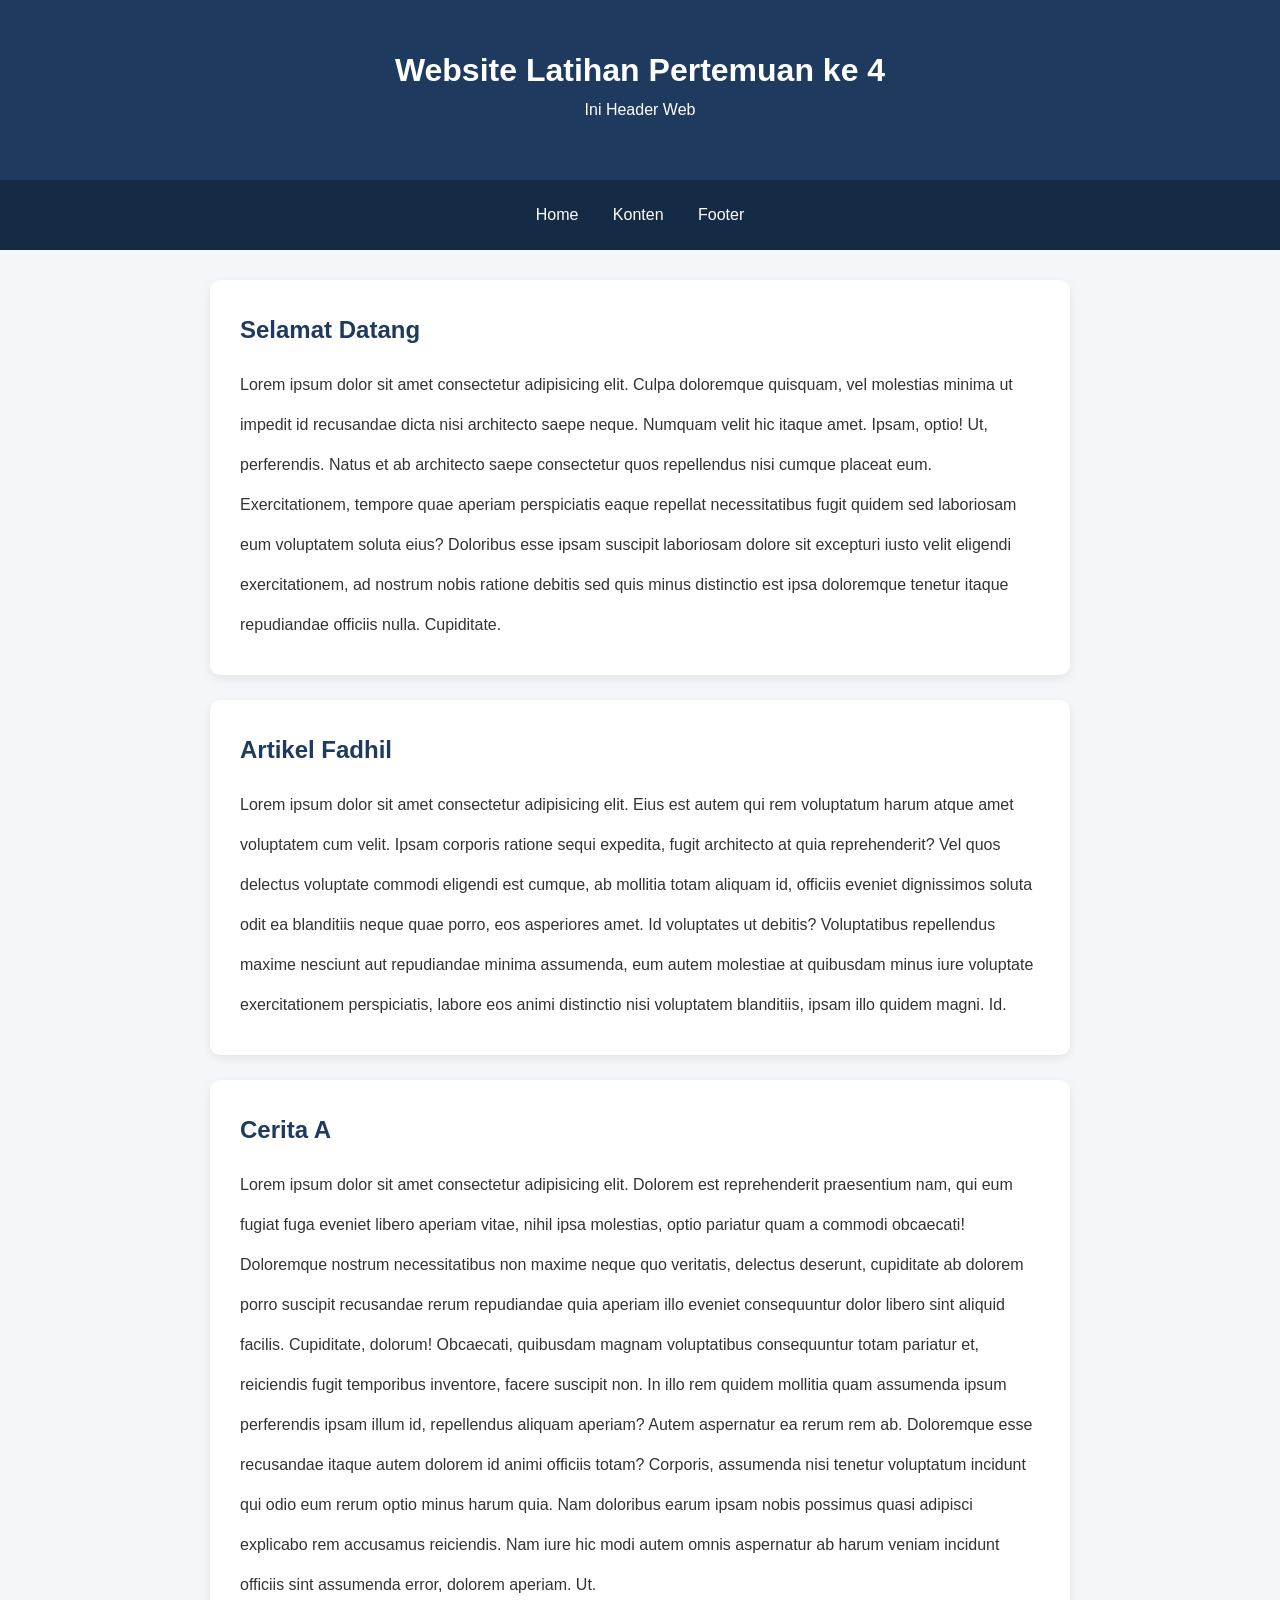
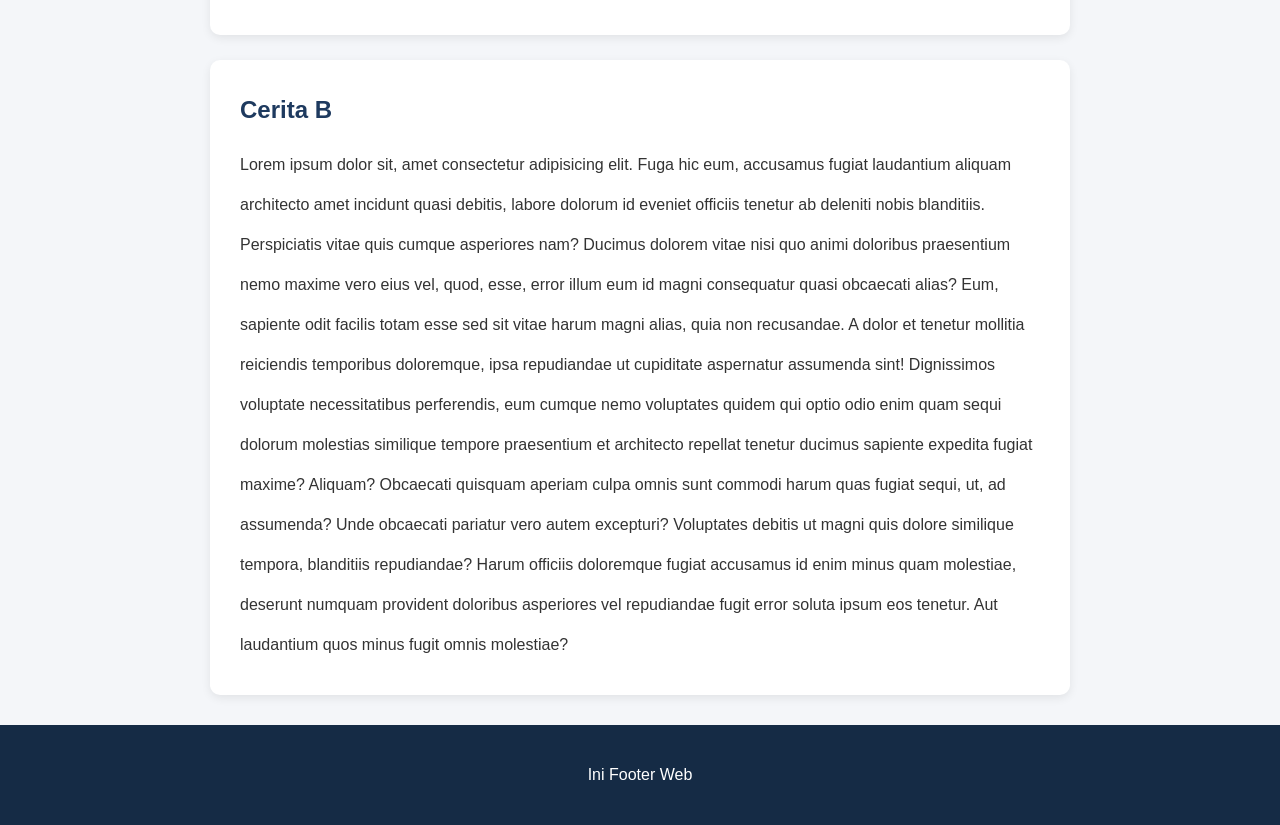
<file: Fadhil-PWD-Shift4-P4/index.html>
<!DOCTYPE html>
<html lang="id">
<head>
    <meta charset="UTF-8">
    <meta name="viewport" content="width=device-width, initial-scale=1.0">
    <title>Latihan Tombol Back to Top</title>
    <link rel="stylesheet" href="style.css">
</head>
<body>

    <!-- Header halaman -->
    <header id="top">
        <h1>Website Latihan Pertemuan ke 4</h1>
        <p>Ini Header Web</p>
    </header>

    <!-- Navigasi -->
    <nav>
        <a href="#top">Home</a>
        <a href="#konten">Konten</a>
        <a href="#footer">Footer</a>
    </nav>

    <!-- Konten utama -->
    <main id="konten">
        <section>
            <h2>Selamat Datang</h2>
            <p>
                Lorem ipsum dolor sit amet consectetur adipisicing elit. Culpa doloremque quisquam, vel molestias minima ut impedit id recusandae dicta nisi architecto saepe neque. Numquam velit hic itaque amet. Ipsam, optio!
                Ut, perferendis. Natus et ab architecto saepe consectetur quos repellendus nisi cumque placeat eum. Exercitationem, tempore quae aperiam perspiciatis eaque repellat necessitatibus fugit quidem sed laboriosam eum voluptatem soluta eius?
                Doloribus esse ipsam suscipit laboriosam dolore sit excepturi iusto velit eligendi exercitationem, ad nostrum nobis ratione debitis sed quis minus distinctio est ipsa doloremque tenetur itaque repudiandae officiis nulla. Cupiditate.
            </p>
        </section>

        <section>
            <h2>Artikel Fadhil</h2>
            <p>
                Lorem ipsum dolor sit amet consectetur adipisicing elit. Eius est autem qui rem voluptatum harum atque amet voluptatem cum velit. Ipsam corporis ratione sequi expedita, fugit architecto at quia reprehenderit?
                Vel quos delectus voluptate commodi eligendi est cumque, ab mollitia totam aliquam id, officiis eveniet dignissimos soluta odit ea blanditiis neque quae porro, eos asperiores amet. Id voluptates ut debitis?
                Voluptatibus repellendus maxime nesciunt aut repudiandae minima assumenda, eum autem molestiae at quibusdam minus iure voluptate exercitationem perspiciatis, labore eos animi distinctio nisi voluptatem blanditiis, ipsam illo quidem magni. Id.
            </p>
        </section>

        <section>
            <h2>Cerita A</h2>
            <p>
                Lorem ipsum dolor sit amet consectetur adipisicing elit. Dolorem est reprehenderit praesentium nam, qui eum fugiat fuga eveniet libero aperiam vitae, nihil ipsa molestias, optio pariatur quam a commodi obcaecati!
                Doloremque nostrum necessitatibus non maxime neque quo veritatis, delectus deserunt, cupiditate ab dolorem porro suscipit recusandae rerum repudiandae quia aperiam illo eveniet consequuntur dolor libero sint aliquid facilis. Cupiditate, dolorum!
                Obcaecati, quibusdam magnam voluptatibus consequuntur totam pariatur et, reiciendis fugit temporibus inventore, facere suscipit non. In illo rem quidem mollitia quam assumenda ipsum perferendis ipsam illum id, repellendus aliquam aperiam?
                Autem aspernatur ea rerum rem ab. Doloremque esse recusandae itaque autem dolorem id animi officiis totam? Corporis, assumenda nisi tenetur voluptatum incidunt qui odio eum rerum optio minus harum quia.
                Nam doloribus earum ipsam nobis possimus quasi adipisci explicabo rem accusamus reiciendis. Nam iure hic modi autem omnis aspernatur ab harum veniam incidunt officiis sint assumenda error, dolorem aperiam. Ut.
            </p>
        </section>

        <section>
            <h2>Cerita B</h2>
            <p>
                Lorem ipsum dolor sit, amet consectetur adipisicing elit. Fuga hic eum, accusamus fugiat laudantium aliquam architecto amet incidunt quasi debitis, labore dolorum id eveniet officiis tenetur ab deleniti nobis blanditiis.
                Perspiciatis vitae quis cumque asperiores nam? Ducimus dolorem vitae nisi quo animi doloribus praesentium nemo maxime vero eius vel, quod, esse, error illum eum id magni consequatur quasi obcaecati alias?
                Eum, sapiente odit facilis totam esse sed sit vitae harum magni alias, quia non recusandae. A dolor et tenetur mollitia reiciendis temporibus doloremque, ipsa repudiandae ut cupiditate aspernatur assumenda sint!
                Dignissimos voluptate necessitatibus perferendis, eum cumque nemo voluptates quidem qui optio odio enim quam sequi dolorum molestias similique tempore praesentium et architecto repellat tenetur ducimus sapiente expedita fugiat maxime? Aliquam?
                Obcaecati quisquam aperiam culpa omnis sunt commodi harum quas fugiat sequi, ut, ad assumenda? Unde obcaecati pariatur vero autem excepturi? Voluptates debitis ut magni quis dolore similique tempora, blanditiis repudiandae?
                Harum officiis doloremque fugiat accusamus id enim minus quam molestiae, deserunt numquam provident doloribus asperiores vel repudiandae fugit error soluta ipsum eos tenetur. Aut laudantium quos minus fugit omnis molestiae?
            </p>
        </section>
    </main>

    <!-- Footer -->
    <footer id="footer">
        <p>Ini Footer Web</p>
    </footer>
   
    <!-- Tombol kembali ke atas -->
    <button id="backToTop" title="Kembali ke atas">
        &#8593;
    </button>

    <script>
        const tombol = document.getElementById("backToTop");

        // Menampilkan tombol jika scroll lebih dari 500px
        window.addEventListener("scroll", function () {
            if (window.scrollY > 500) {
                tombol.classList.add("show");
            } else {
                tombol.classList.remove("show");
            }
        });

        // Kembali ke bagian paling atas
        tombol.addEventListener("click", function () {
            window.scrollTo({
                top: 0,
                behavior: "smooth"
            });
        });
    </script>

</body>
</html>
</file>
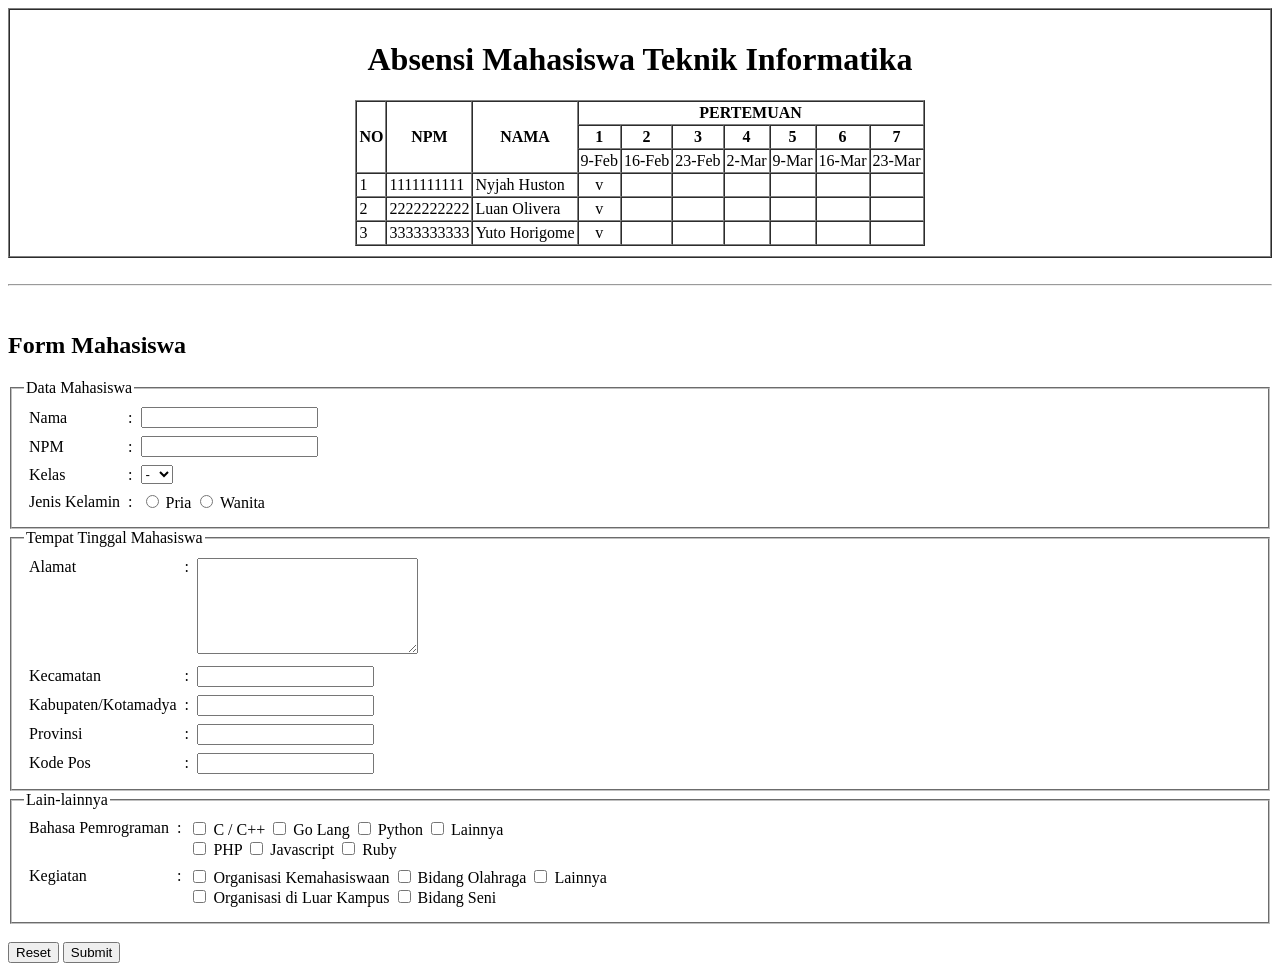
<file: Fadhil-PWD-Shift4-P2/TugasPrakDil2.html>
<!DOCTYPE html>
<head>
    <title>Tugas Praktikum Fadhil 2</title>
</head>
<body>

    <table border="1" width="100%" cellpadding="10" cellspacing="0">
        <tr>
            <td>
                <h1 align="center">Absensi Mahasiswa Teknik Informatika</h1>

                <table border="1" align="center" cellspacing="0" cellpadding="2">
                    <tr>
                        <th rowspan="3">NO</th>
                        <th rowspan="3">NPM</th>
                        <th rowspan="3">NAMA</th>
                        <th colspan="7">PERTEMUAN</th>
                    </tr>
                    <tr>
                        <th>1</th>
                        <th>2</th>
                        <th>3</th>
                        <th>4</th>
                        <th>5</th>
                        <th>6</th>
                        <th>7</th>
                    </tr>
                    <tr>
                        <td>9-Feb</td>
                        <td>16-Feb</td>
                        <td>23-Feb</td>
                        <td>2-Mar</td>
                        <td>9-Mar</td>
                        <td>16-Mar</td>
                        <td>23-Mar</td>
                    </tr>
                    <tr>
                        <td>1</td>
                        <td>1111111111</td>
                        <td>Nyjah Huston</td>
                        <td align="center">v</td>
                        <td></td>
                        <td></td>
                        <td></td>
                        <td></td>
                        <td></td>
                        <td></td>
                    </tr>
                    <tr>
                        <td>2</td>
                        <td>2222222222</td>
                        <td>Luan Olivera</td>
                        <td align="center">v</td>
                        <td></td>
                        <td></td>
                        <td></td>
                        <td></td>
                        <td></td>
                        <td></td>
                    </tr>
                    <tr>
                        <td>3</td>
                        <td>3333333333</td>
                        <td>Yuto Horigome</td>
                        <td align="center">v</td>
                        <td></td>
                        <td></td>
                        <td></td>
                        <td></td>
                        <td></td>
                        <td></td>
                    </tr>
                </table>
            </td>
        </tr>
    </table>

    <br>
    <hr>
    <br>

    <h2>Form Mahasiswa</h2>

    <form action="#" method="post">

        <fieldset>
            <legend>Data Mahasiswa</legend>
            <table cellpadding="3">
                <tr>
                    <td>Nama</td>
                    <td>:</td>
                    <td><input type="text" name="nama"></td>
                </tr>
                <tr>
                    <td>NPM</td>
                    <td>:</td>
                    <td><input type="text" name="npm"></td>
                </tr>
                <tr>
                    <td>Kelas</td>
                    <td>:</td>
                    <td>
                        <select name="kelas">
                            <option value="">-</option>
                            <option value="A">A</option>
                            <option value="B">B</option>
                            <option value="C">C</option>
                        </select>
                    </td>
                </tr>
                <tr>
                    <td>Jenis Kelamin</td>
                    <td>:</td>
                    <td>
                        <input type="radio" name="jk" id="pria" value="Pria">
                        <label for="pria">Pria</label>
                        <input type="radio" name="jk" id="wanita" value="Wanita">
                        <label for="wanita">Wanita</label>
                    </td>
                </tr>
            </table>
        </fieldset>

        <fieldset>
            <legend>Tempat Tinggal Mahasiswa</legend>
            <table cellpadding="3">
                <tr>
                    <td valign="top">Alamat</td>
                    <td valign="top">:</td>
                    <td><textarea name="alamat" rows="6" cols="25"></textarea></td>
                </tr>
                <tr>
                    <td>Kecamatan</td>
                    <td>:</td>
                    <td><input type="text" name="kecamatan"></td>
                </tr>
                <tr>
                    <td>Kabupaten/Kotamadya</td>
                    <td>:</td>
                    <td><input type="text" name="kabupaten"></td>
                </tr>
                <tr>
                    <td>Provinsi</td>
                    <td>:</td>
                    <td><input type="text" name="provinsi"></td>
                </tr>
                <tr>
                    <td>Kode Pos</td>
                    <td>:</td>
                    <td><input type="text" name="kodepos"></td>
                </tr>
            </table>
        </fieldset>

        <fieldset>
            <legend>Lain-lainnya</legend>
            <table cellpadding="3">
                <tr>
                    <td valign="top">Bahasa Pemrograman</td>
                    <td valign="top">:</td>
                    <td>
                        <input type="checkbox" name="bahasa[]" value="C/C++"> C / C++
                        <input type="checkbox" name="bahasa[]" value="Go Lang"> Go Lang
                        <input type="checkbox" name="bahasa[]" value="Python"> Python
                        <input type="checkbox" name="bahasa[]" value="Lainnya"> Lainnya
                        <br>
                        <input type="checkbox" name="bahasa[]" value="PHP"> PHP
                        <input type="checkbox" name="bahasa[]" value="Javascript"> Javascript
                        <input type="checkbox" name="bahasa[]" value="Ruby"> Ruby
                    </td>
                </tr>
                <tr>
                    <td valign="top">Kegiatan</td>
                    <td valign="top">:</td>
                    <td>
                        <input type="checkbox" name="kegiatan[]" value="Organisasi Kemahasiswaan"> Organisasi Kemahasiswaan
                        <input type="checkbox" name="kegiatan[]" value="Bidang Olahraga"> Bidang Olahraga
                        <input type="checkbox" name="kegiatan[]" value="Lainnya"> Lainnya
                        <br>
                        <input type="checkbox" name="kegiatan[]" value="Organisasi di Luar Kampus"> Organisasi di Luar Kampus
                        <input type="checkbox" name="kegiatan[]" value="Bidang Seni"> Bidang Seni
                    </td>
                </tr>
            </table>
        </fieldset>

        <br>
        <input type="reset" value="Reset">
        <input type="submit" value="Submit">

    </form>

</body>
</html>
</file>
<file: Fadhil-PWD-Shift4-P4/style.css>
/* Pengaturan dasar */
* {
    margin: 0;
    padding: 0;
    box-sizing: border-box;
}


body {
    font-family: Arial, sans-serif;
    line-height: 40px;
    color: #333;
    background-color: #f4f6f9;
}

/* Header */
header {
    background-color: #1e3a5f;
    color: white;
    text-align: center;
    padding: 50px 20px;
}

/* Navigasi */
nav {
    background-color: #152b45;
    padding: 15px;
    text-align: center;
}

nav a {
    color: white;
    text-decoration: none;
    margin: 0 15px;
}

nav a:hover {
    color: #8ecae6;
}

/* Konten utama */
main {
    max-width: 900px;
    margin: 30px auto;
    padding: 0 20px;
}

section {
    background-color: white;
    margin-bottom: 25px;
    padding: 30px;
    min-height: 300px;
    border-radius: 10px;
    box-shadow: 0 3px 10px rgba(0, 0, 0, 0.08);
}

section h2 {
    color: #1e3a5f;
    margin-bottom: 15px;
}

/* Footer */
footer {
    background-color: #152b45;
    color: white;
    text-align: center;
    padding: 30px;
}

/* Tombol kembali ke atas */
#backToTop {
    position: fixed;
    bottom: 25px;
    right: 25px;

    width: 50px;
    height: 50px;

    border: none;
    border-radius: 50%;

    background-color: #1e3a5f;
    color: white;
    font-size: 28px;
    cursor: pointer;

    opacity: 0;
    visibility: hidden;

    transition: opacity 0.3s, background-color 0.3s;
}

/* Tombol muncul */
#backToTop.show {
    opacity: 0.6;
    visibility: visible;
}

/* Hover: transparansi menjadi 100% */
#backToTop:hover {
    opacity: 1;
    background-color: #2874a6;
}
</file>
